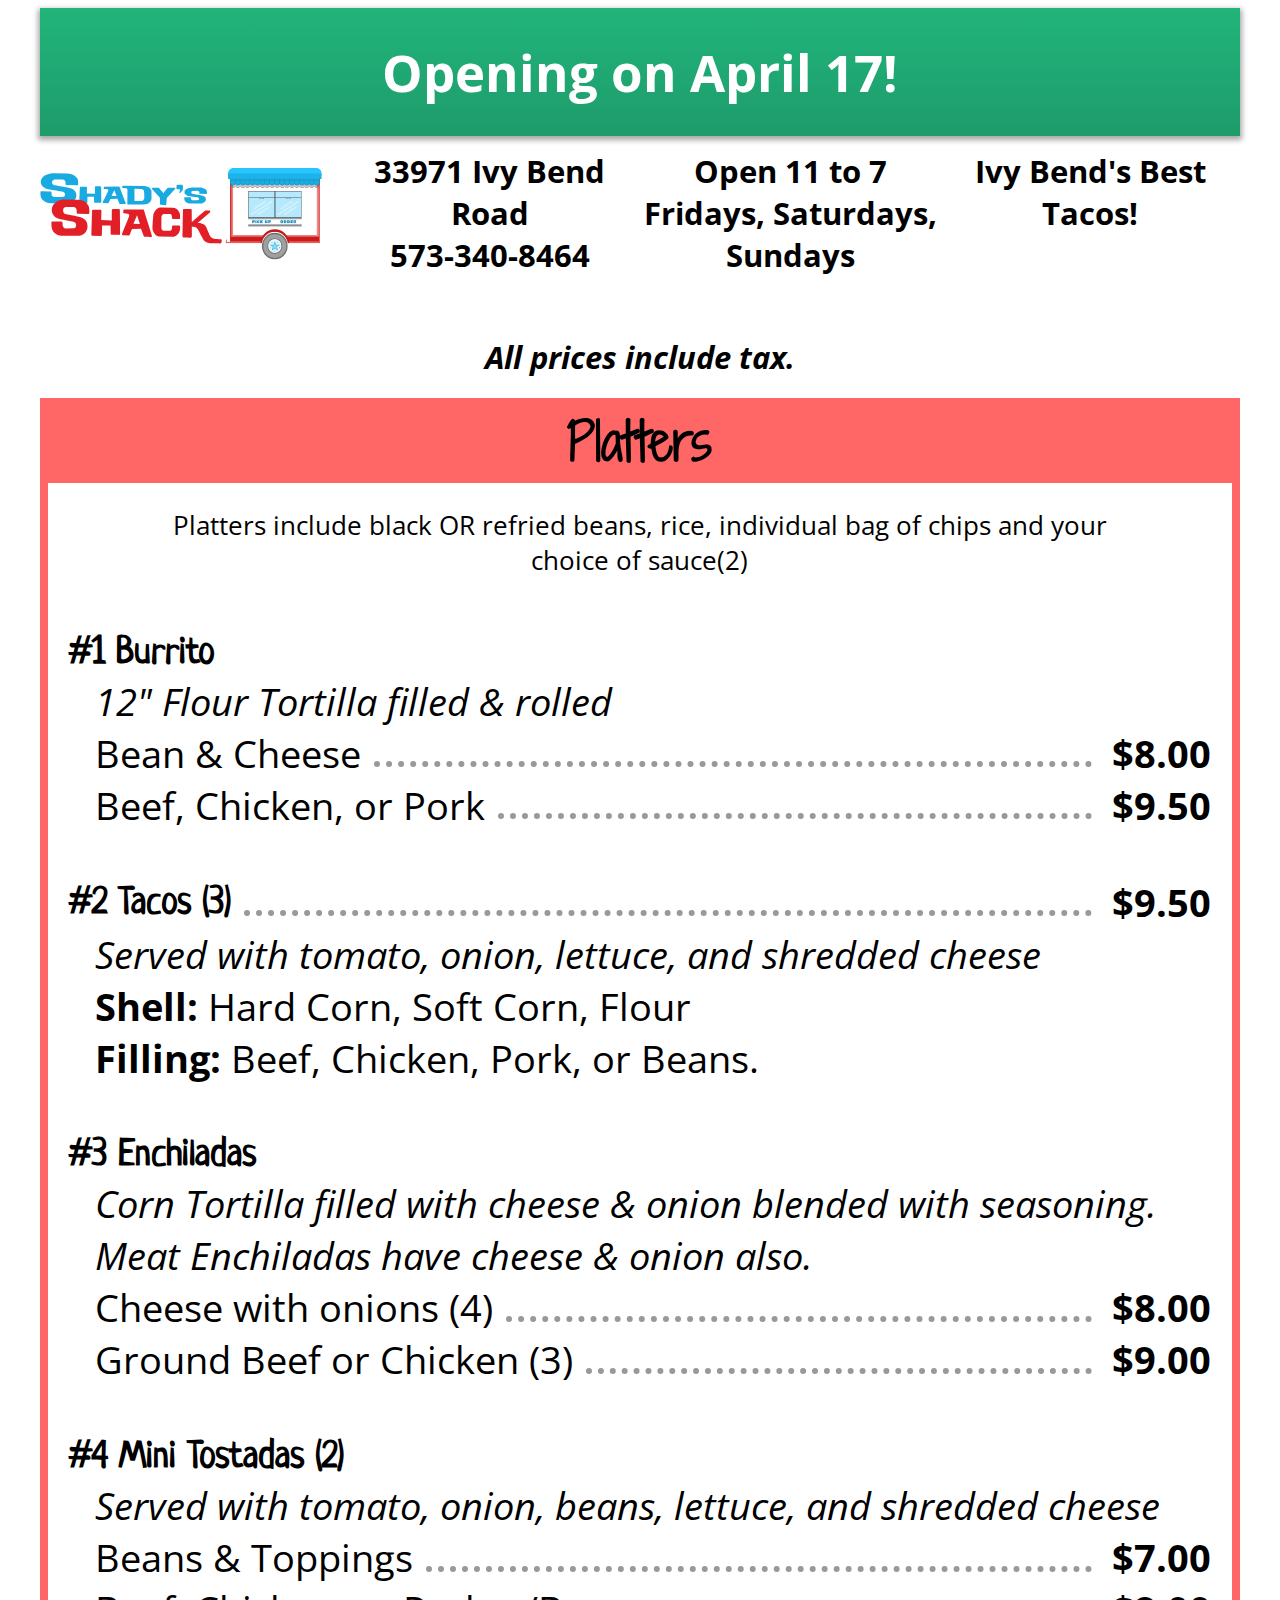
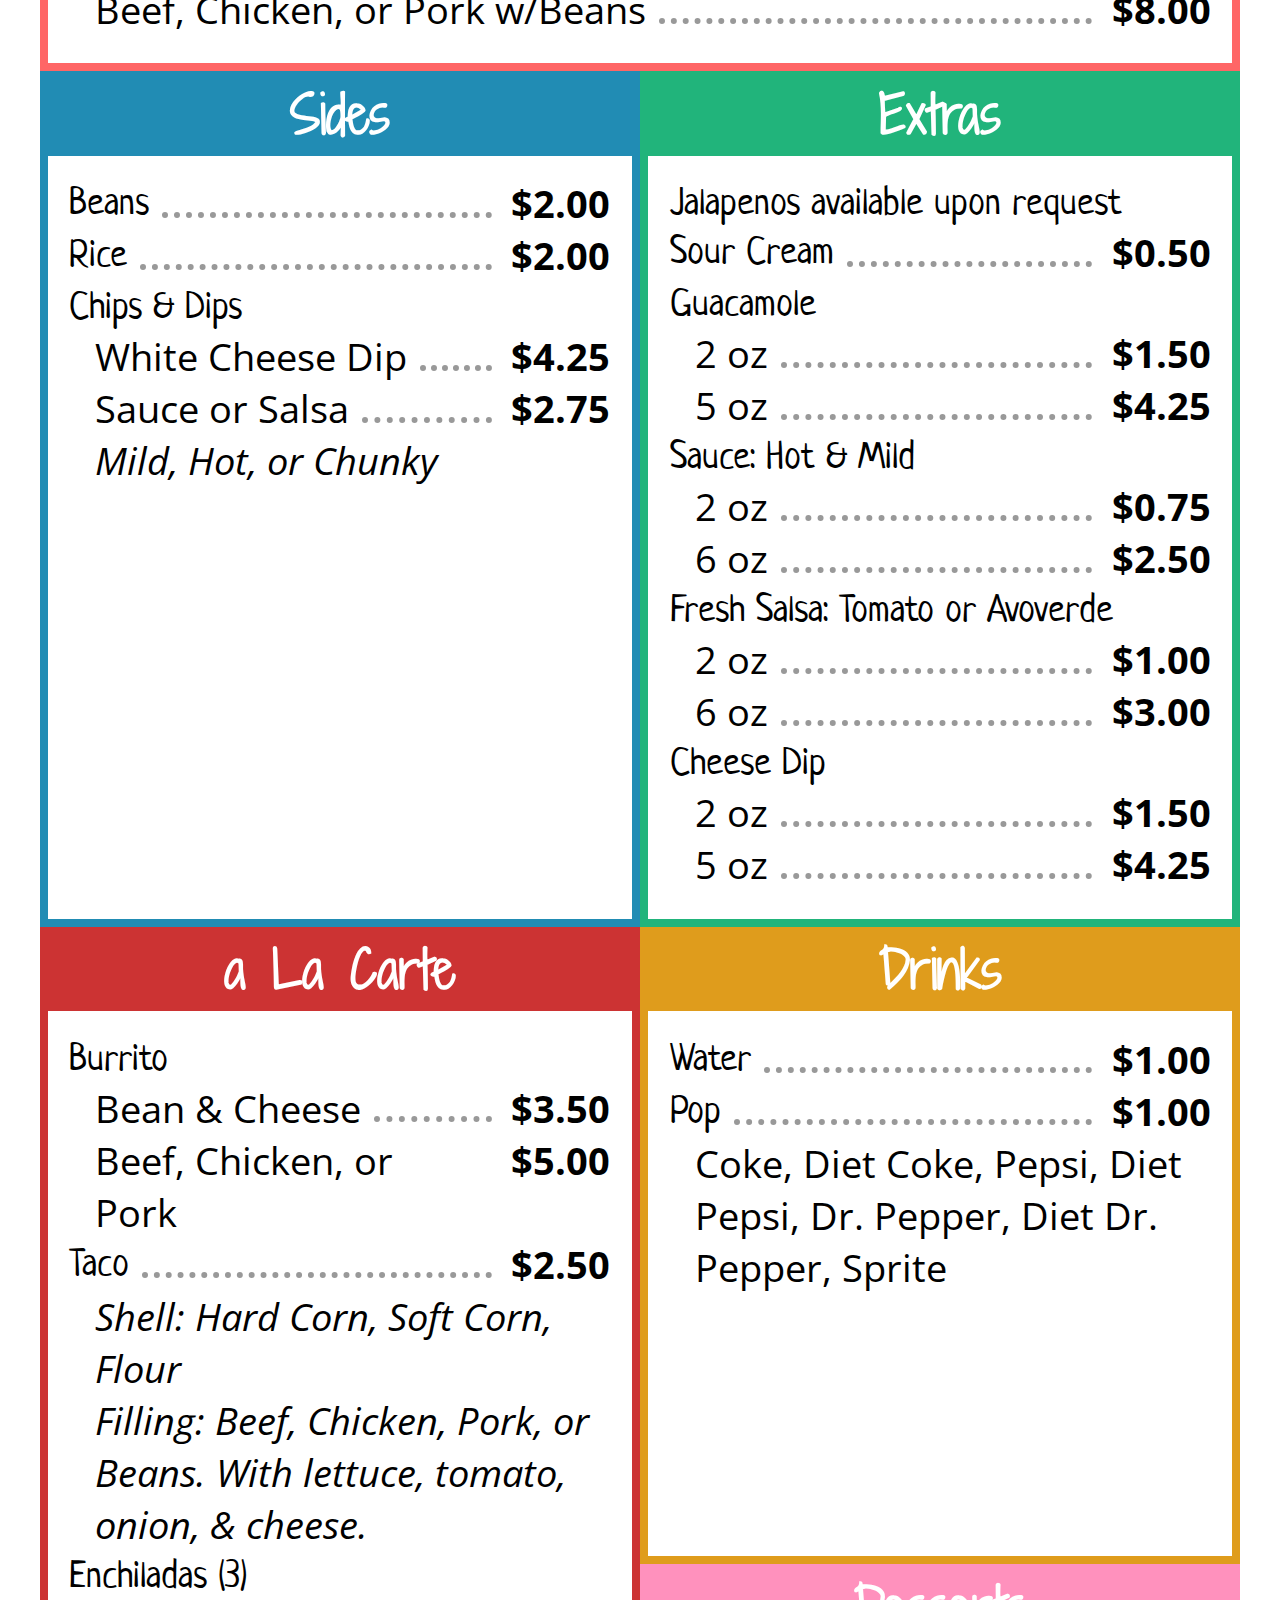
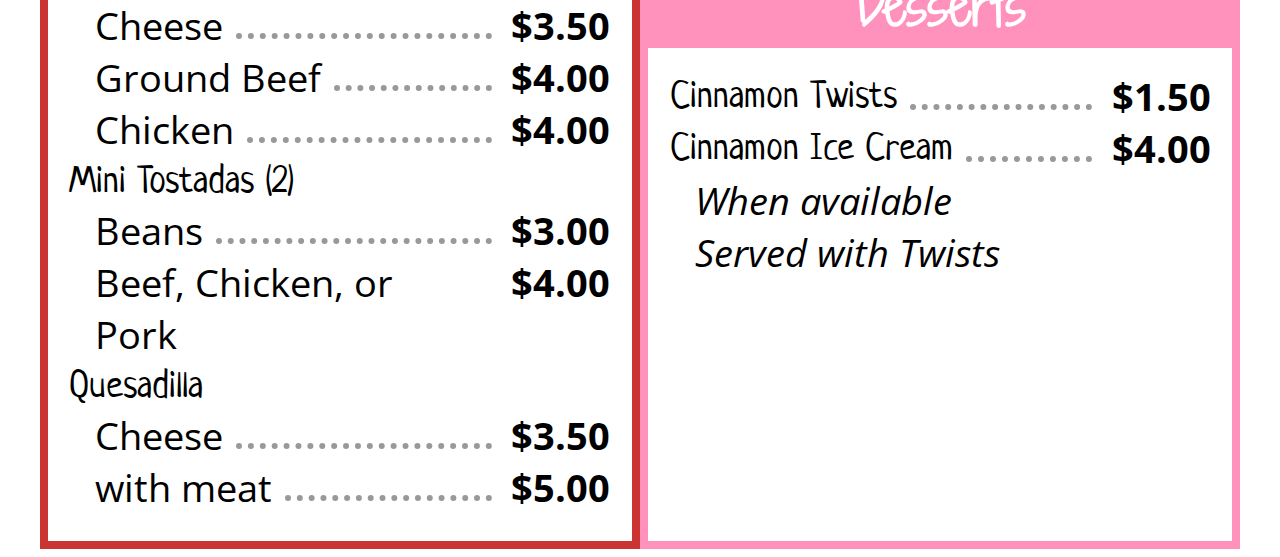
<file: index.html>
<HTML>
<HEAD>

		<meta name="viewport" content="width=device-width, initial-scale=1">
		<meta charset="utf-8">

		<title>Shady's Shack: Taco Truck Menu</title>

		<link rel="stylesheet" type="text/css" href="shadys-flex-col-font-increase-mobile.css"/>
		<link rel="preconnect" href="https://fonts.gstatic.com">
		<link href="https://fonts.googleapis.com/css2?family=Open+Sans+Condensed:wght@300&display=swap" rel="stylesheet"> 
		<link href="https://fonts.googleapis.com/css2?family=Shadows+Into+Light+Two&display=swap" rel="stylesheet"> 
		<link href="https://fonts.googleapis.com/css2?family=Neucha&display=swap" rel="stylesheet"> 
</HEAD>
<BODY onLoad="displayOpen()">
	
	
	<script>
		"use strict";
		
		function displayOpen() {
			let d = new Date();
			console.log("day = "+d.getDay()+" hour = "+d.getHours());
			if ( ((d.getDay() == 0)||(d.getDay() >4)) && ( (d.getHours()>9) && (d.getHours()<19) ) ) {
				// temporarily disable the "now open" until it's actually open
				//document.getElementById('nowopen').innerHTML = "Now Open!";
				
			}
			else {
				document.getElementById('nowopen').innerHTML = "&nbsp;";				
			}
		}
		
	</script>
	
	<div id="container">
		<div id="banner" class="greengradient bold">
			<h1 class="banner-text">Opening on April 17!</h1>
		</div>
		
		<div id="header" class="section">
			<div id="header-logo" alt="Shady's Shack Taco Truck">
				<!--<img id="logo-img" src="shadys-logo.svg">-->
			</div>
			<div class="header-text">
				<h1 class="description">33971 Ivy Bend Road</h1>
				<h1 class="description">573-340-8464</h1>
			</div>
			<div class="header-text">
				<h1 class="description">Open 11 to 7</h1>
				<h1 class="description">Fridays, Saturdays, Sundays</h1>				
			</div>
			<div class="header-text">
				<h1 class="description">Ivy Bend's Best Tacos!</h1>
				<h1 id="nowopen" class="description  greentext">&nbsp;</h1>
			</div>
		</div>


		<div id="menu-block" class="section">
			<div id="main-block">
				<div id="specials" class="sub-section">
					<!-- <div class="section-title bluebkg"> -->
					<div class="item-name description italic">
						<h1>All prices include tax.</h1>
					<!-- </div> -->
					<!-- <div class="section-items blueborder"> -->
						<!-- <dl> -->
							<!-- <dt class="dl-item"> -->
								<!-- <span class="item-name">Calamri Burrito</span> -->
								<!-- <span class="dots"></span> -->
								<!-- <span class="item-price">$14.00</span> -->
							<!-- </dt> -->
							<!-- <dd class="dl-description">Comes with salsa and anchovies</dd> -->
							<!-- <dt class="dl-item"> -->
								<!-- <span class="item-name">Apple Pie</span> -->
								<!-- <span class="dots"></span> -->
								<!-- <span class="item-price">$8.00</span> -->
							<!-- </dt> -->
							<!-- <dd class="dl-description">Homemade with fresh whipped cream!</dd> -->
							<!-- <dt class="dl-item"> -->
								<!-- <span class="item-name">Eighteen Tiny Tacos</span> -->
								<!-- <span class="dots"></span> -->
								<!-- <span class="item-price">$6.00</span> -->
							<!-- </dt> -->
							<!-- <dd class="dl-description"></dd> -->
						<!-- </dl> -->
					</div>
				</div>
				
				
				<div id="platters" class="sub-section">
					
					<div class="section-title redbkg">
						<h1>Platters</h1>
					</div>
					<div id="platters-description" class="section-description redborder nobottomborder notopborder">
						<p class="section-description-text">Platters include black OR refried beans, rice, individual bag of chips and your choice of sauce(2)</p>
					</div>
					
					<div id="platters-items" class="section-items redborder notopborder">
						<dl>
							<dt class="dl-item">
								<span class="item-name bold">#1 Burrito</span>
							</dt>
							<dt class="dl-item indent-item">
								<span class="item-name italic">12" Flour Tortilla filled & rolled</span>
							</dt>
							<dt class="dl-item indent-item">
								<span class="item-name">Bean & Cheese</span>
								<span class="dots"></span>
								<span class="item-price">$8.00</span>
							</dt>
							<dt class="dl-item indent-item">
								<span class="item-name">Beef, Chicken, or Pork</span>
								<span class="dots"></span>
								<span class="item-price">$9.50</span>
							</dt>
							<dd class="dl-description"></dd>
							
							<dt class="empty-item"><span>&nbsp;</span></dt>
							<dd class="dl-description"></dd>
							
							<dt class="dl-item">
								<span class="item-name bold">#2 Tacos (3)</span>
								<span class="dots"></span>
								<span class="item-price">$9.50</span>
							</dt>
							<dd class="dl-description italic">Served with tomato, onion, lettuce, and shredded cheese</dd>
							<dd class="dl-description"><span class="bold">Shell:</span> Hard Corn, Soft Corn, Flour</dd>
							<dd class="dl-description"><span class="bold">Filling:</span> Beef, Chicken, Pork, or Beans.</dd>

							<dt class="empty-item"><span>&nbsp;</span></dt>
							<dd class="dl-description"></dd>
							
							<dt class="dl-item">
								<span class="item-name bold">#3 Enchiladas</span>
							</dt>
							<dt class="dl-item indent-item italic">
								<span class="item-name italic">Corn Tortilla filled with cheese & onion blended with seasoning.</span>
							</dt>
							<dt class="dl-item indent-item italic">
								<span class="item-name">Meat Enchiladas have cheese & onion also.</span>
							</dt>
							<dt class="dl-item indent-item">
								<span class="item-name">Cheese with onions (4)</span>
								<span class="dots"></span>
								<span class="item-price">$8.00</span>
							</dt>
							<dt class="dl-item indent-item">
								<span class="item-name">Ground Beef or Chicken (3)</span>
								<span class="dots"></span>
								<span class="item-price">$9.00</span>
							</dt>
							<dd class="dl-description"></dd>
							
							<dt class="empty-item"><span>&nbsp;</span></dt>
							<dd class="dl-description"></dd>
							
							<dt class="dl-item">
								<span class="item-name bold">#4 Mini Tostadas (2)</span>
							</dt>
							<dd class="dl-description italic">Served with tomato, onion, beans, lettuce, and shredded cheese</dd>
							<dt class="dl-item indent-item">
								<span class="item-name">Beans & Toppings</span>
								<span class="dots"></span>
								<span class="item-price">$7.00</span>
							</dt>
							<dt class="dl-item indent-item">
								<span class="item-name">Beef, Chicken, or Pork w/Beans</span>
								<span class="dots"></span>
								<span class="item-price">$8.00</span>
							</dt>
							
							<!-- <dt class="empty-item"><span>&nbsp;</span></dt> -->
							<!-- <dd class="dl-description"></dd> -->
						</dl>
					
					</div>
				</div>
			</div>
			
			<div id="columns">
				<div id="sides" class="col">
					<div class="section-title darkbluebkg">
						<h1>Sides</h1>
					</div>
					<div class="section-items darkblueborder notopborder">
						<dl>
							<dt class="dl-item">
								<span class="item-name">Beans</span>
								<span class="dots"></span>
								<span class="item-price">$2.00</span>
							</dt>
							<dd class="dl-description"></dd>						
							<dt class="dl-item">
								<span class="item-name">Rice</span>
								<span class="dots"></span>
								<span class="item-price">$2.00</span>
							</dt>
							<dd class="dl-description"></dd>						
							<dt class="dl-item">
								<span class="item-name">Chips & Dips</span>
							</dt>
							<dt class="dl-item indent-item">
								<span class="item-name">White Cheese Dip</span>
								<span class="dots"></span>
								<span class="item-price">$4.25</span>							
							</dt>
							<dt class="dl-item indent-item">
								<span class="item-name">Sauce or Salsa</span>
								<span class="dots"></span>
								<span class="item-price">$2.75</span>							
							</dt>
							<dd class="dl-description italic">Mild, Hot, or Chunky</dd>						
						</dl>
					</div>
				</div>
				
				<div id="extras" class="col">
					<div class="section-title greenbkg">
						<h1>Extras</h1>
					</div>				
					<div class="section-items greenborder notopborder">
						<dl>
							<dt class="dl-item">
								<span class="item-name">Jalapenos available upon request</span>
							</dt>
							<dt class="dl-item">
								<span class="item-name">Sour Cream</span>
								<span class="dots"></span>
								<span class="item-price">$0.50</span>
							</dt>
							<dd class="dl-description"></dd>
							<dt class="dl-item">
								<span class="item-name">Guacamole</span>
							</dt>
							<dt class="dl-item indent-item">
								<span class="item-name">2 oz</span>
								<span class="dots"></span>
								<span class="item-price">$1.50</span>							
							</dt>
							<dt class="dl-item indent-item">
								<span class="item-name">5 oz</span>
								<span class="dots"></span>
								<span class="item-price">$4.25</span>							
							</dt>
							<dd class="dl-description"></dd>
							<dt class="dl-item">
								<span class="item-name">Sauce: Hot & Mild</span>
							</dt>
							<dt class="dl-item indent-item">
								<span class="item-name">2 oz</span>
								<span class="dots"></span>
								<span class="item-price">$0.75</span>							
							</dt>
							<dt class="dl-item indent-item">
								<span class="item-name">6 oz</span>
								<span class="dots"></span>
								<span class="item-price">$2.50</span>							
							</dt>
							<dd class="dl-description"></dd>	
							
							<dt class="dl-item">
								<span class="item-name">Fresh Salsa: Tomato or Avoverde</span>
							</dt>
							<dt class="dl-item indent-item">
								<span class="item-name">2 oz</span>
								<span class="dots"></span>
								<span class="item-price">$1.00</span>							
							</dt>
							<dt class="dl-item indent-item">
								<span class="item-name">6 oz</span>
								<span class="dots"></span>
								<span class="item-price">$3.00</span>							
							</dt>
							<dd class="dl-description"></dd>	

							<dt class="dl-item">
								<span class="item-name">Cheese Dip</span>
							</dt>
							<dt class="dl-item indent-item">
								<span class="item-name">2 oz</span>
								<span class="dots"></span>
								<span class="item-price">$1.50</span>							
							</dt>
							<dt class="dl-item indent-item">
								<span class="item-name">5 oz</span>
								<span class="dots"></span>
								<span class="item-price">$4.25</span>							
							</dt>
							<dd class="dl-description"></dd>	

						</dl>
					</div>
				</div>
					
				
				<div id="aLaCarte" class="col">
					<div class="section-title darkredbkg">
						<h1>a La Carte</h1>
					</div>
					<div class="section-items darkredborder notopborder">
						<dl>
							<dt class="dl-item">
								<span class="item-name">Burrito</span>
							</dt>
							<dt class="dl-item indent-item">
								<span class="item-name">Bean & Cheese</span>
								<span class="dots"></span>
								<span class="item-price">$3.50</span>
							</dt>
							<dt class="dl-item indent-item">
								<span class="item-name">Beef, Chicken, or Pork</span>
								<span class="dots"></span>
								<span class="item-price">$5.00</span>
							</dt>
							<dd class="dl-description"></dd>

							<dt class="dl-item">
								<span class="item-name">Taco</span>
								<span class="dots"></span>
								<span class="item-price">$2.50</span>
							</dt>
							<dd class="dl-description italic">Shell: Hard Corn, Soft Corn, Flour</dd>
							<dd class="dl-description italic">Filling: Beef, Chicken, Pork, or Beans. With lettuce, tomato, onion, & cheese.</dd>

							<dt class="dl-item">
								<span class="item-name">Enchiladas (3)</span>
							</dt>
							<dt class="dl-item indent-item">
								<span class="item-name">Cheese</span>
								<span class="dots"></span>
								<span class="item-price">$3.50</span>
							</dt>
							<dt class="dl-item indent-item">
								<span class="item-name">Ground Beef</span>
								<span class="dots"></span>
								<span class="item-price">$4.00</span>
							</dt>
							<dt class="dl-item indent-item">
								<span class="item-name">Chicken</span>
								<span class="dots"></span>
								<span class="item-price">$4.00</span>
							</dt>
							<dd class="dl-description"></dd>

							<dt class="dl-item">
								<span class="item-name">Mini Tostadas (2)</span>
							</dt>
							<dt class="dl-item indent-item">
								<span class="item-name">Beans</span>
								<span class="dots"></span>
								<span class="item-price">$3.00</span>
							</dt>
							<dt class="dl-item indent-item">
								<span class="item-name">Beef, Chicken, or Pork</span>
								<span class="dots"></span>
								<span class="item-price">$4.00</span>
							</dt>
							<dd class="dl-description"></dd>
							<dt class="dl-item">
								<span class="item-name">Quesadilla</span>
							</dt>
							<dt class="dl-item indent-item">
								<span class="item-name">Cheese</span>
								<span class="dots"></span>
								<span class="item-price">$3.50</span>
							</dt>
							<dt class="dl-item indent-item">
								<span class="item-name">with meat</span>
								<span class="dots"></span>
								<span class="item-price">$5.00</span>
							</dt>
							<dd class="dl-description"></dd>


						</dl>
					</div>
				</div>
				
				<div id="drinks" class="col">
					<div class="section-title orangebkg">
						<h1>Drinks</h1>
					</div>
					<div class="section-items orangeborder notopborder">
						<dl>
							<dt class="dl-item">
								<span class="item-name">Water</span>
								<span class="dots"></span>
								<span class="item-price">$1.00</span>
							</dt>
							<dd class="dl-description"></dd>
							<dt class="dl-item">
								<span class="item-name">Pop</span>
								<span class="dots"></span>
								<span class="item-price">$1.00</span>
							</dt>
							<dd class="dl-description">Coke, Diet Coke, Pepsi, Diet Pepsi, Dr. Pepper, Diet Dr. Pepper, Sprite</dd>
						
						</dl>
					</div>
					<div class="section-title pinkbkg">
						<h1>Desserts</h1>
					</div>
					<div class="section-items pinkborder notopborder">
						<dl>
							<dt class="dl-item">
								<span class="item-name">Cinnamon Twists</span>
								<span class="dots"></span>
								<span class="item-price">$1.50</span>
							</dt>
							<dt class="dl-item">
								<span class="item-name">Cinnamon Ice Cream</span>
								<span class="dots"></span>
								<span class="item-price">$4.00</span>
							</dt>
							<dd class="dl-description italic">When available</dd>
							<dd class="dl-description italic">Served with Twists</dd>
							
						</dl>
					</div>
				
				</div>
			</div>
		</div>
	
	</div>
</BODY>
</HTML>
</file>
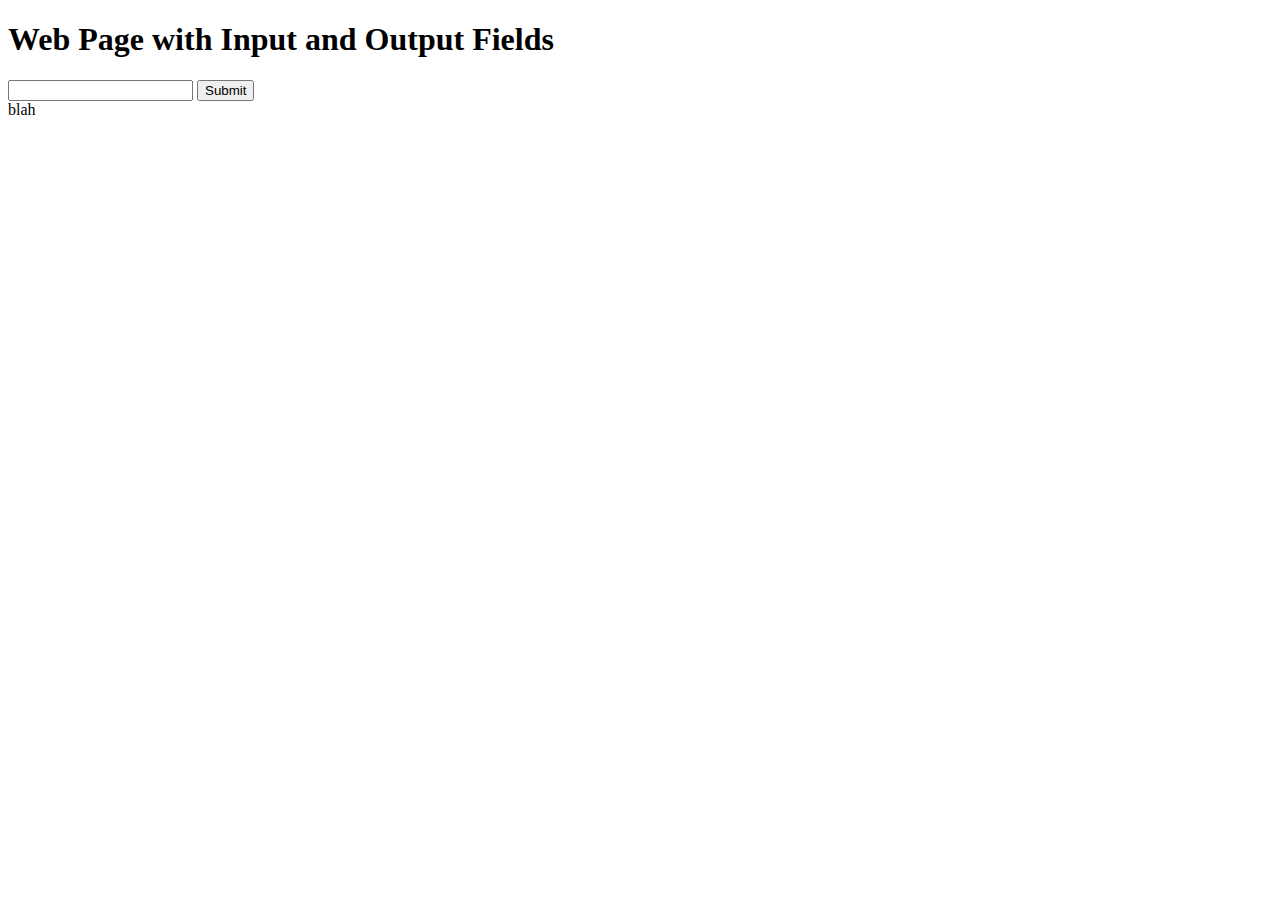
<file: input-output.html>
<!DOCTYPE html>
<html>
<head>
<title>Web Page with Input and Output Fields</title>
</head>
<body>
<h1>Web Page with Input and Output Fields</h1>

<input type="text" id="input">
<input type="submit" id="submit" value="Submit">
<br>
<output id="output">blah</output>

<script>
function changeCase(str) {
  const newStr = str.split("").map((char, index) => {
    if (index % 2 === 0) {
      return char.toLowerCase();
    } else {
      return char.toUpperCase();
    }
  });
  return newStr.join("");
}

function substitute(str) {
  const substitutions = {
    "w": "\/\/",
    "a": "4",
    "ou": "00",
    "o": "0",
    "i": "1",
    "x": "><",
    "s": "$",
    "t": "7",
    "e": "3",
  };

  var s = str;
  s = s.replaceAll('w',"\\/\\/");
  s = s.replaceAll('a','4');
  s = s.replaceAll('ou','00');
  s = s.replaceAll('o','0');
  s = s.replaceAll('i','1');
  s = s.replaceAll('x','><');
  s = s.replaceAll('s','$');
  s = s.replaceAll('t','7');
  s = s.replaceAll('e','3');
  return s

  /* return str.replaceAll(/[a-z]/gi, (char) => {
    return substitutions[char];
  });*/
}

function main() {
  var input = document.getElementById("input").value;
  var output = document.getElementById("output");

  // Make the entire input string lowercase.
  input = input.toLowerCase();
  console.log("Step 1: "+input)
  // Perform the substitutions listed above.
  input = substitute(input);
  console.log("Step 2: "+input)
  // Turn every odd numbered letter lowercase and every even numbered letter uppercase.
  input = changeCase(input);

  // Display the new string in the output field.
  output.textContent = input;
  console.log(input)
}

document.getElementById("submit").addEventListener("click", main);
</script>
</body>
</html>
</file>
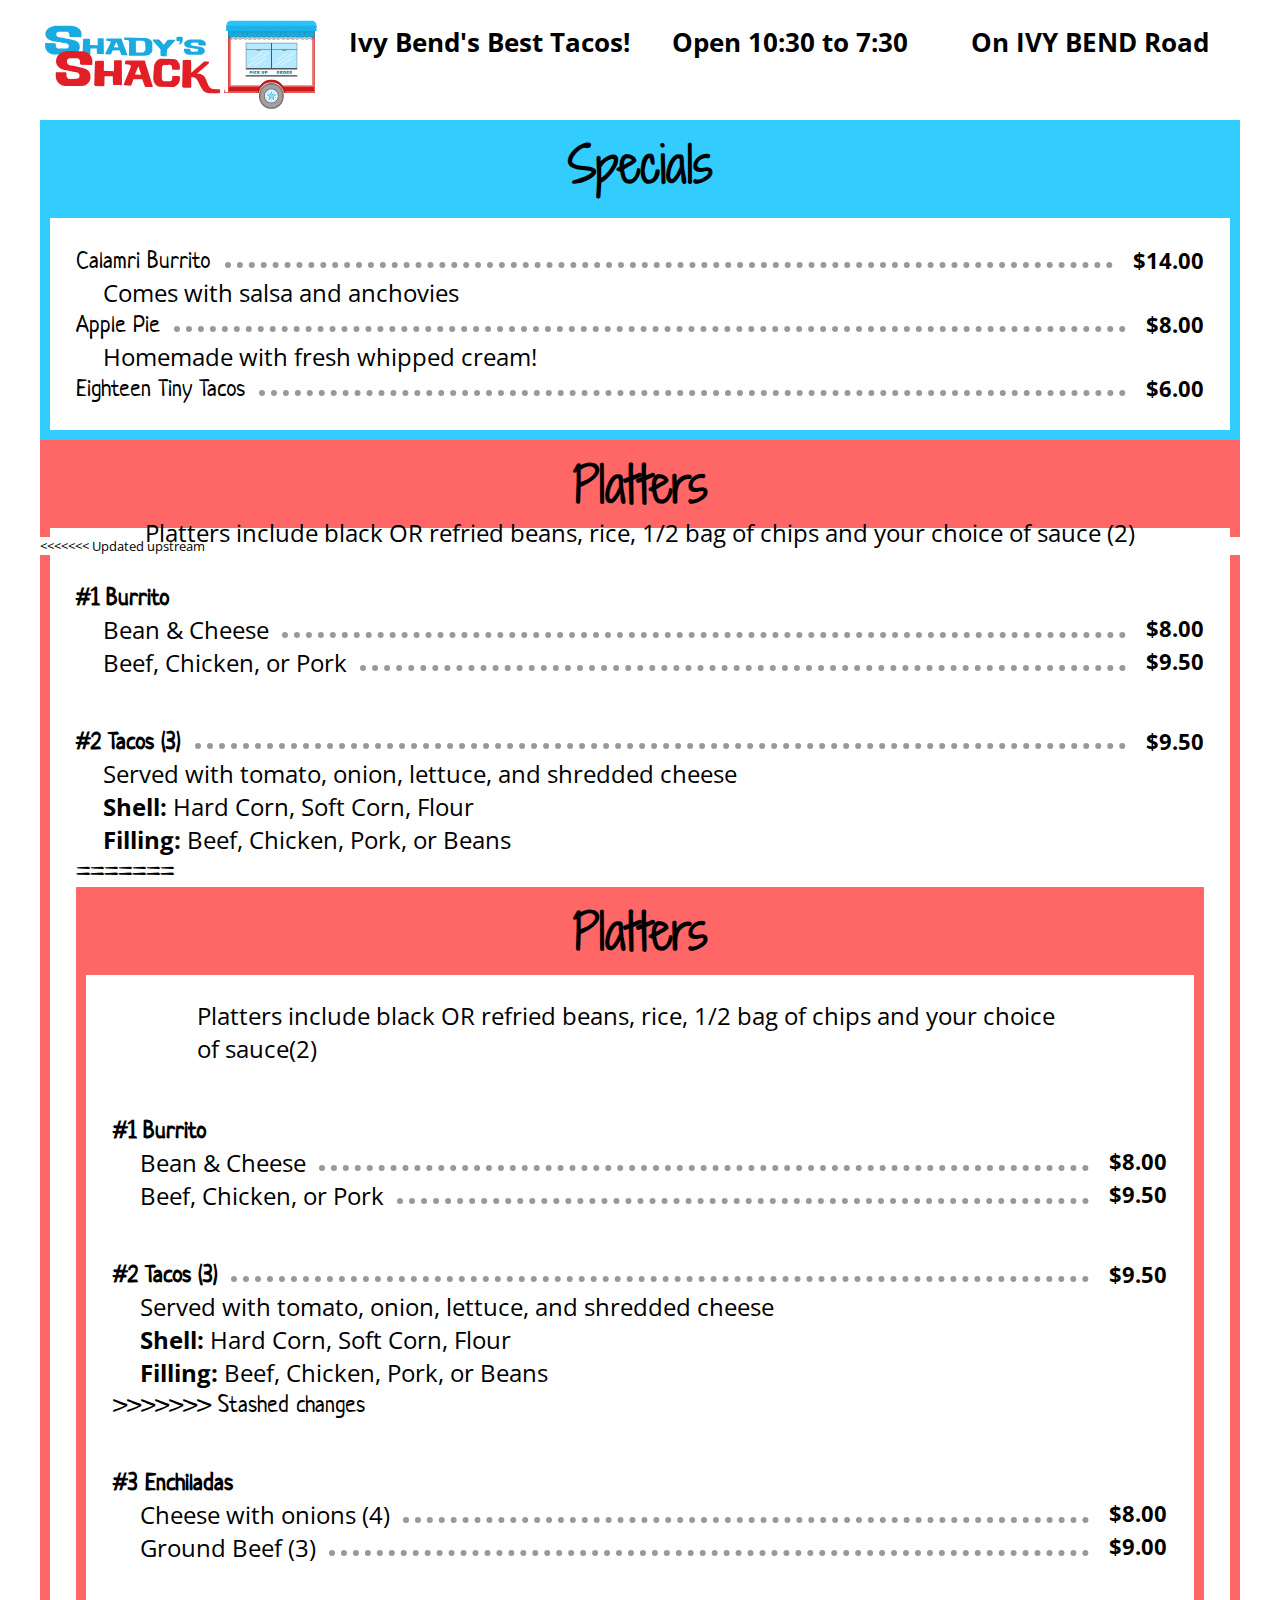
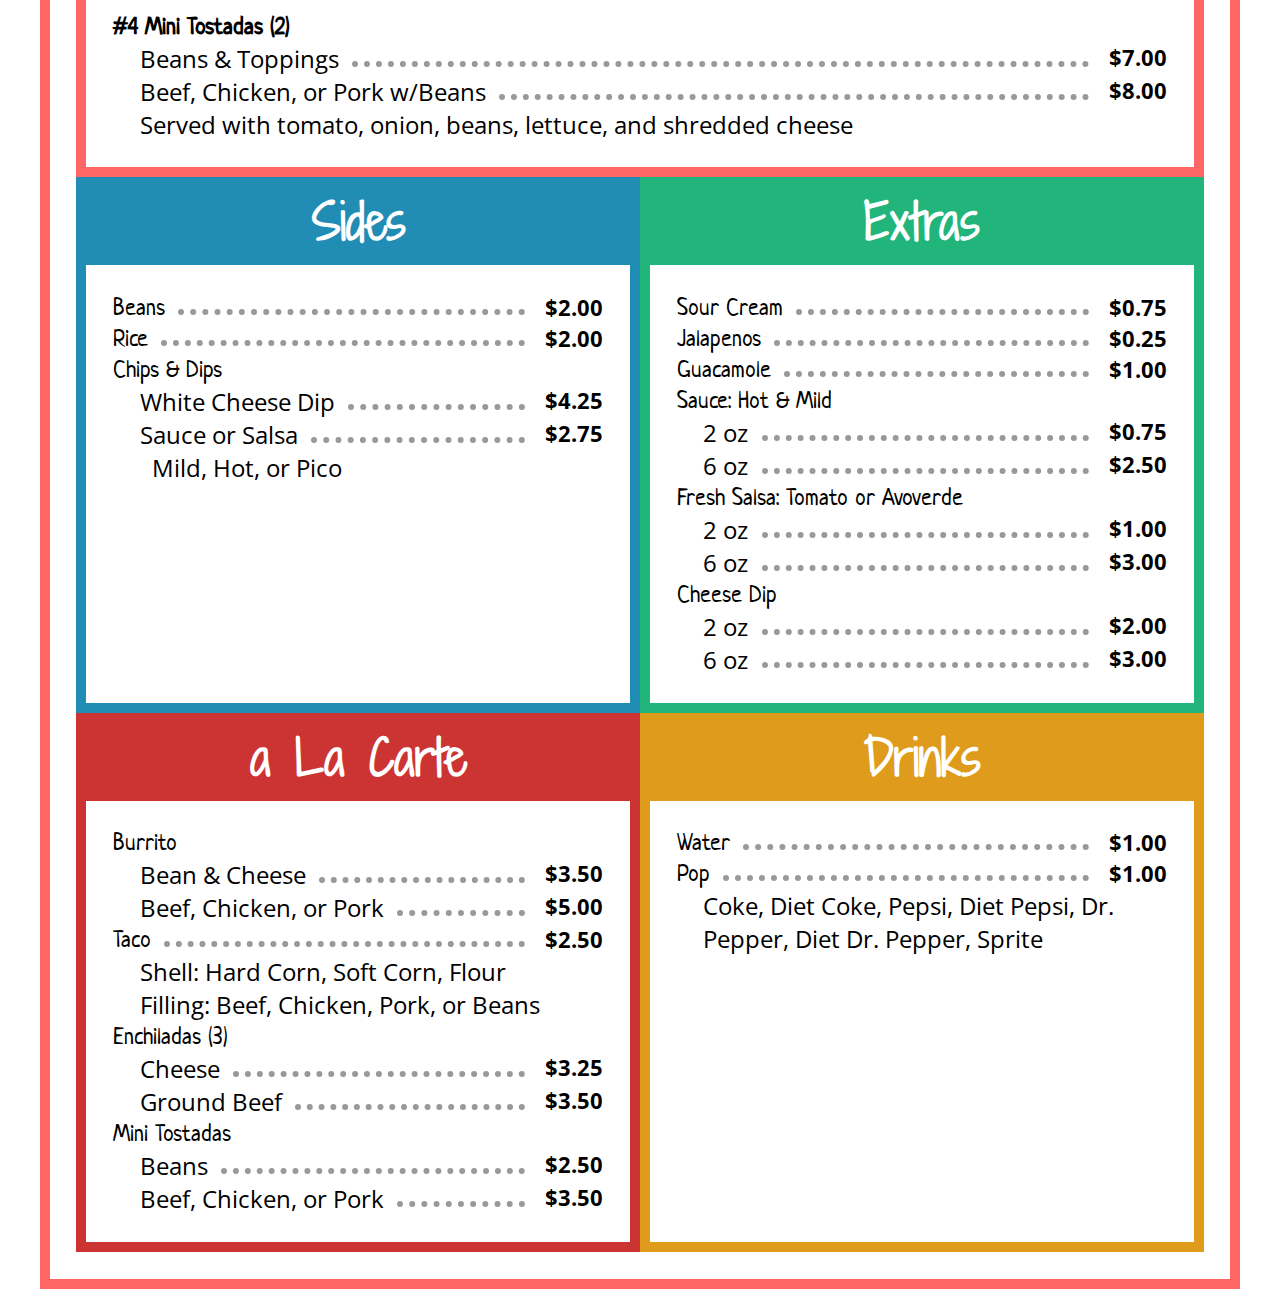
<file: website-menu-col-revision.html>
<HTML>
<HEAD>

		<meta name="viewport" content="width=device-width, initial-scale=1">
		<meta charset="utf-8">
		<title>Shady's Shack: Taco Truck Menu</title>

		<link rel="stylesheet" type="text/css" href="shadys-flex-col-font-revision.css"/>
		<link rel="preconnect" href="https://fonts.gstatic.com">
		<link href="https://fonts.googleapis.com/css2?family=Open+Sans+Condensed:wght@300&display=swap" rel="stylesheet"> 
		<link href="https://fonts.googleapis.com/css2?family=Shadows+Into+Light+Two&display=swap" rel="stylesheet"> 
		<link href="https://fonts.googleapis.com/css2?family=Neucha&display=swap" rel="stylesheet"> 
</HEAD>
<BODY>
	
	<div id="container">
	
		<div id="header" class="section">
			<div id="header-logo" alt="Shady's Shack Taco Truck">
				<!--<img id="logo-img" src="shadys-logo.svg">-->
			</div>
			
			<div class="header-text">
				<h1 class="description">Ivy Bend's Best Tacos!</h1>				
			</div>
			<div class="header-text">
				<h1 class="description">Open 10:30 to 7:30</h1>				
			</div>
			<div class="header-text">
				<h1 class="description">On IVY BEND Road</h1>
			</div>
		</div>


		<div id="menu-block" class="section">
			<div id="specials">
				<div class="section-title bluebkg">
					<h1>Specials</h1>
				</div>
				<div class="section-items blueborder">
					<dl>
						<dt class="dl-item">
							<span class="item-name">Calamri Burrito</span>
							<span class="dots"></span>
							<span class="item-price">$14.00</span>
						</dt>
						<dd class="dl-description">Comes with salsa and anchovies</dd>
						<dt class="dl-item">
							<span class="item-name">Apple Pie</span>
							<span class="dots"></span>
							<span class="item-price">$8.00</span>
						</dt>
						<dd class="dl-description">Homemade with fresh whipped cream!</dd>
						<dt class="dl-item">
							<span class="item-name">Eighteen Tiny Tacos</span>
							<span class="dots"></span>
							<span class="item-price">$6.00</span>
						</dt>
						<dd class="dl-description"></dd>
					</dl>
				</div>
			</div>
			
			
			<div id="platters" class="sub-section">
				
				<div class="section-title redbkg">
					<h1>Platters</h1>
				</div>
				<div id="platters-description" class="section-description redborder nobottomborder notopborder">
					<p>Platters include black OR refried beans, rice, 1/2 bag of chips and your choice of sauce (2)</p>
				</div>
				
<<<<<<< Updated upstream
				<div id="platters-items" class="section-items redborder notopborder">
					<dl>
						<dt class="dl-item">
							<span class="item-name bold">#1 Burrito</span>
						</dt>
						<dt class="dl-item indent-item">
							<span class="item-name">Bean & Cheese</span>
							<span class="dots"></span>
							<span class="item-price">$8.00</span>
						</dt>
						<dt class="dl-item indent-item">
							<span class="item-name">Beef, Chicken, or Pork</span>
							<span class="dots"></span>
							<span class="item-price">$9.50</span>
						</dt>
						<dd class="dl-description"></dd>
						
						<dt class="empty-item"><span>&nbsp;</span></dt>
						<dd class="dl-description"></dd>
						
						<dt class="dl-item">
							<span class="item-name bold">#2 Tacos (3)</span>
							<span class="dots"></span>
							<span class="item-price">$9.50</span>
						</dt>
						<dd class="dl-description">Served with tomato, onion, lettuce, and shredded cheese</dd>
						<dd class="dl-description"><span class="bold">Shell:</span> Hard Corn, Soft Corn, Flour</dd>
						<dd class="dl-description"><span class="bold">Filling:</span> Beef, Chicken, Pork, or Beans</dd>
=======
				<div id="platters" class="sub-section">
					
					<div class="section-title redbkg">
						<h1>Platters</h1>
					</div>
					<div id="platters-description" class="section-description redborder nobottomborder notopborder">
						<p class="section-description-text">Platters include black OR refried beans, rice, 1/2 bag of chips and your choice of sauce(2)</p>
					</div>
					
					<div id="platters-items" class="section-items redborder notopborder">
						<dl>
							<dt class="dl-item">
								<span class="item-name bold">#1 Burrito</span>
							</dt>
							<dt class="dl-item indent-item">
								<span class="item-name">Bean & Cheese</span>
								<span class="dots"></span>
								<span class="item-price">$8.00</span>
							</dt>
							<dt class="dl-item indent-item">
								<span class="item-name">Beef, Chicken, or Pork</span>
								<span class="dots"></span>
								<span class="item-price">$9.50</span>
							</dt>
							<dd class="dl-description"></dd>
							
							<dt class="empty-item"><span>&nbsp;</span></dt>
							<dd class="dl-description"></dd>
							
							<dt class="dl-item">
								<span class="item-name bold">#2 Tacos (3)</span>
								<span class="dots"></span>
								<span class="item-price">$9.50</span>
							</dt>
							<dd class="dl-description">Served with tomato, onion, lettuce, and shredded cheese</dd>
							<dd class="dl-description"><span class="bold">Shell:</span> Hard Corn, Soft Corn, Flour</dd>
							<dd class="dl-description"><span class="bold">Filling:</span> Beef, Chicken, Pork, or Beans</dd>
>>>>>>> Stashed changes

						<dt class="empty-item"><span>&nbsp;</span></dt>
						<dd class="dl-description"></dd>
						
						<dt class="dl-item">
							<span class="item-name bold">#3 Enchiladas</span>
						</dt>
						<dt class="dl-item indent-item">
							<span class="item-name">Cheese with onions (4)</span>
							<span class="dots"></span>
							<span class="item-price">$8.00</span>
						</dt>
						<dt class="dl-item indent-item">
							<span class="item-name">Ground Beef (3)</span>
							<span class="dots"></span>
							<span class="item-price">$9.00</span>
						</dt>
						<dd class="dl-description"></dd>
						
						<dt class="empty-item"><span>&nbsp;</span></dt>
						<dd class="dl-description"></dd>
						
						<dt class="dl-item">
							<span class="item-name bold">#4 Mini Tostadas (2)</span>
						</dt>
						<dt class="dl-item indent-item">
							<span class="item-name">Beans & Toppings</span>
							<span class="dots"></span>
							<span class="item-price">$7.00</span>
						</dt>
						<dt class="dl-item indent-item">
							<span class="item-name">Beef, Chicken, or Pork w/Beans</span>
							<span class="dots"></span>
							<span class="item-price">$8.00</span>
						</dt>
						<dd class="dl-description">Served with tomato, onion, beans, lettuce, and shredded cheese</dd>
						
						<!-- <dt class="empty-item"><span>&nbsp;</span></dt> -->
						<!-- <dd class="dl-description"></dd> -->
					</dl>
				
				</div>
			</div>
			
			<div id="columns">
				<div id="sides" class="col ">
					<div class="section-title darkbluebkg">
						<h1>Sides</h1>
					</div>
					<div class="section-items darkblueborder notopborder">
						<dl>
							<dt class="dl-item">
								<span class="item-name">Beans</span>
								<span class="dots"></span>
								<span class="item-price">$2.00</span>
							</dt>
							<dd class="dl-description"></dd>						
							<dt class="dl-item">
								<span class="item-name">Rice</span>
								<span class="dots"></span>
								<span class="item-price">$2.00</span>
							</dt>
							<dd class="dl-description"></dd>						
							<dt class="dl-item">
								<span class="item-name">Chips & Dips</span>
							</dt>
							<dt class="dl-item indent-item">
								<span class="item-name">White Cheese Dip</span>
								<span class="dots"></span>
								<span class="item-price">$4.25</span>							
							</dt>
							<dt class="dl-item indent-item">
								<span class="item-name">Sauce or Salsa</span>
								<span class="dots"></span>
								<span class="item-price">$2.75</span>							
							</dt>
							<dd class="dl-description">&nbsp;&nbsp;Mild, Hot, or Pico</dd>						
						</dl>
					</div>
				</div>
				
				<div id="extras" class="col">
					<div class="section-title greenbkg">
						<h1>Extras</h1>
					</div>				
					<div class="section-items greenborder notopborder">
						<dl>
							<dt class="dl-item">
								<span class="item-name">Sour Cream</span>
								<span class="dots"></span>
								<span class="item-price">$0.75</span>
							</dt>
							<dd class="dl-description"></dd>
							<dt class="dl-item">
								<span class="item-name">Jalapenos</span>
								<span class="dots"></span>
								<span class="item-price">$0.25</span>
							</dt>
							<dt class="dl-item">
								<span class="item-name">Guacamole</span>
								<span class="dots"></span>
								<span class="item-price">$1.00</span>
							</dt>
							<dd class="dl-description"></dd>
							<dt class="dl-item">
								<span class="item-name">Sauce: Hot & Mild</span>
							</dt>
							<dt class="dl-item indent-item">
								<span class="item-name">2 oz</span>
								<span class="dots"></span>
								<span class="item-price">$0.75</span>							
							</dt>
							<dt class="dl-item indent-item">
								<span class="item-name">6 oz</span>
								<span class="dots"></span>
								<span class="item-price">$2.50</span>							
							</dt>
							<dd class="dl-description"></dd>	
							
							<dt class="dl-item">
								<span class="item-name">Fresh Salsa: Tomato or Avoverde</span>
							</dt>
							<dt class="dl-item indent-item">
								<span class="item-name">2 oz</span>
								<span class="dots"></span>
								<span class="item-price">$1.00</span>							
							</dt>
							<dt class="dl-item indent-item">
								<span class="item-name">6 oz</span>
								<span class="dots"></span>
								<span class="item-price">$3.00</span>							
							</dt>
							<dd class="dl-description"></dd>	

							<dt class="dl-item">
								<span class="item-name">Cheese Dip</span>
							</dt>
							<dt class="dl-item indent-item">
								<span class="item-name">2 oz</span>
								<span class="dots"></span>
								<span class="item-price">$2.00</span>							
							</dt>
							<dt class="dl-item indent-item">
								<span class="item-name">6 oz</span>
								<span class="dots"></span>
								<span class="item-price">$3.00</span>							
							</dt>
							<dd class="dl-description"></dd>	

						</dl>
					</div>
				</div>
					
				
				<div id="aLaCarte" class="col">
					<div class="section-title darkredbkg">
						<h1>a La Carte</h1>
					</div>
					<div class="section-items darkredborder notopborder ">
						<dl>
							<dt class="dl-item">
								<span class="item-name">Burrito</span>
							</dt>
							<dt class="dl-item indent-item">
								<span class="item-name">Bean & Cheese</span>
								<span class="dots"></span>
								<span class="item-price">$3.50</span>
							</dt>
							<dt class="dl-item indent-item">
								<span class="item-name">Beef, Chicken, or Pork</span>
								<span class="dots"></span>
								<span class="item-price">$5.00</span>
							</dt>
							<dd class="dl-description"></dd>

							<dt class="dl-item">
								<span class="item-name">Taco</span>
								<span class="dots"></span>
								<span class="item-price">$2.50</span>
							</dt>
							<dd class="dl-description">Shell: Hard Corn, Soft Corn, Flour</dd>
							<dd class="dl-description">Filling: Beef, Chicken, Pork, or Beans</dd>

							<dt class="dl-item">
								<span class="item-name">Enchiladas (3)</span>
							</dt>
							<dt class="dl-item indent-item">
								<span class="item-name">Cheese</span>
								<span class="dots"></span>
								<span class="item-price">$3.25</span>
							</dt>
							<dt class="dl-item indent-item">
								<span class="item-name">Ground Beef</span>
								<span class="dots"></span>
								<span class="item-price">$3.50</span>
							</dt>
							<dd class="dl-description"></dd>

							<dt class="dl-item">
								<span class="item-name">Mini Tostadas</span>
							</dt>
							<dt class="dl-item indent-item">
								<span class="item-name">Beans</span>
								<span class="dots"></span>
								<span class="item-price">$2.50</span>
							</dt>
							<dt class="dl-item indent-item">
								<span class="item-name">Beef, Chicken, or Pork</span>
								<span class="dots"></span>
								<span class="item-price">$3.50</span>
							</dt>
							<dd class="dl-description"></dd>


						</dl>
					</div>
				</div>
				
				<div id="drinks" class="col">
					<div class="section-title orangebkg">
						<h1>Drinks</h1>
					</div>
					<div class="section-items orangeborder notopborder">
						<dl>
							<dt class="dl-item">
								<span class="item-name">Water</span>
								<span class="dots"></span>
								<span class="item-price">$1.00</span>
							</dt>
							<dd class="dl-description"></dd>
							<dt class="dl-item">
								<span class="item-name">Pop</span>
								<span class="dots"></span>
								<span class="item-price">$1.00</span>
							</dt>
							<dd class="dl-description">Coke, Diet Coke, Pepsi, Diet Pepsi, Dr. Pepper, Diet Dr. Pepper, Sprite</dd>
						
						</dl>
					</div>
				
				</div>
			
		</div>
	
	</div>
</BODY>
</HTML>
</file>
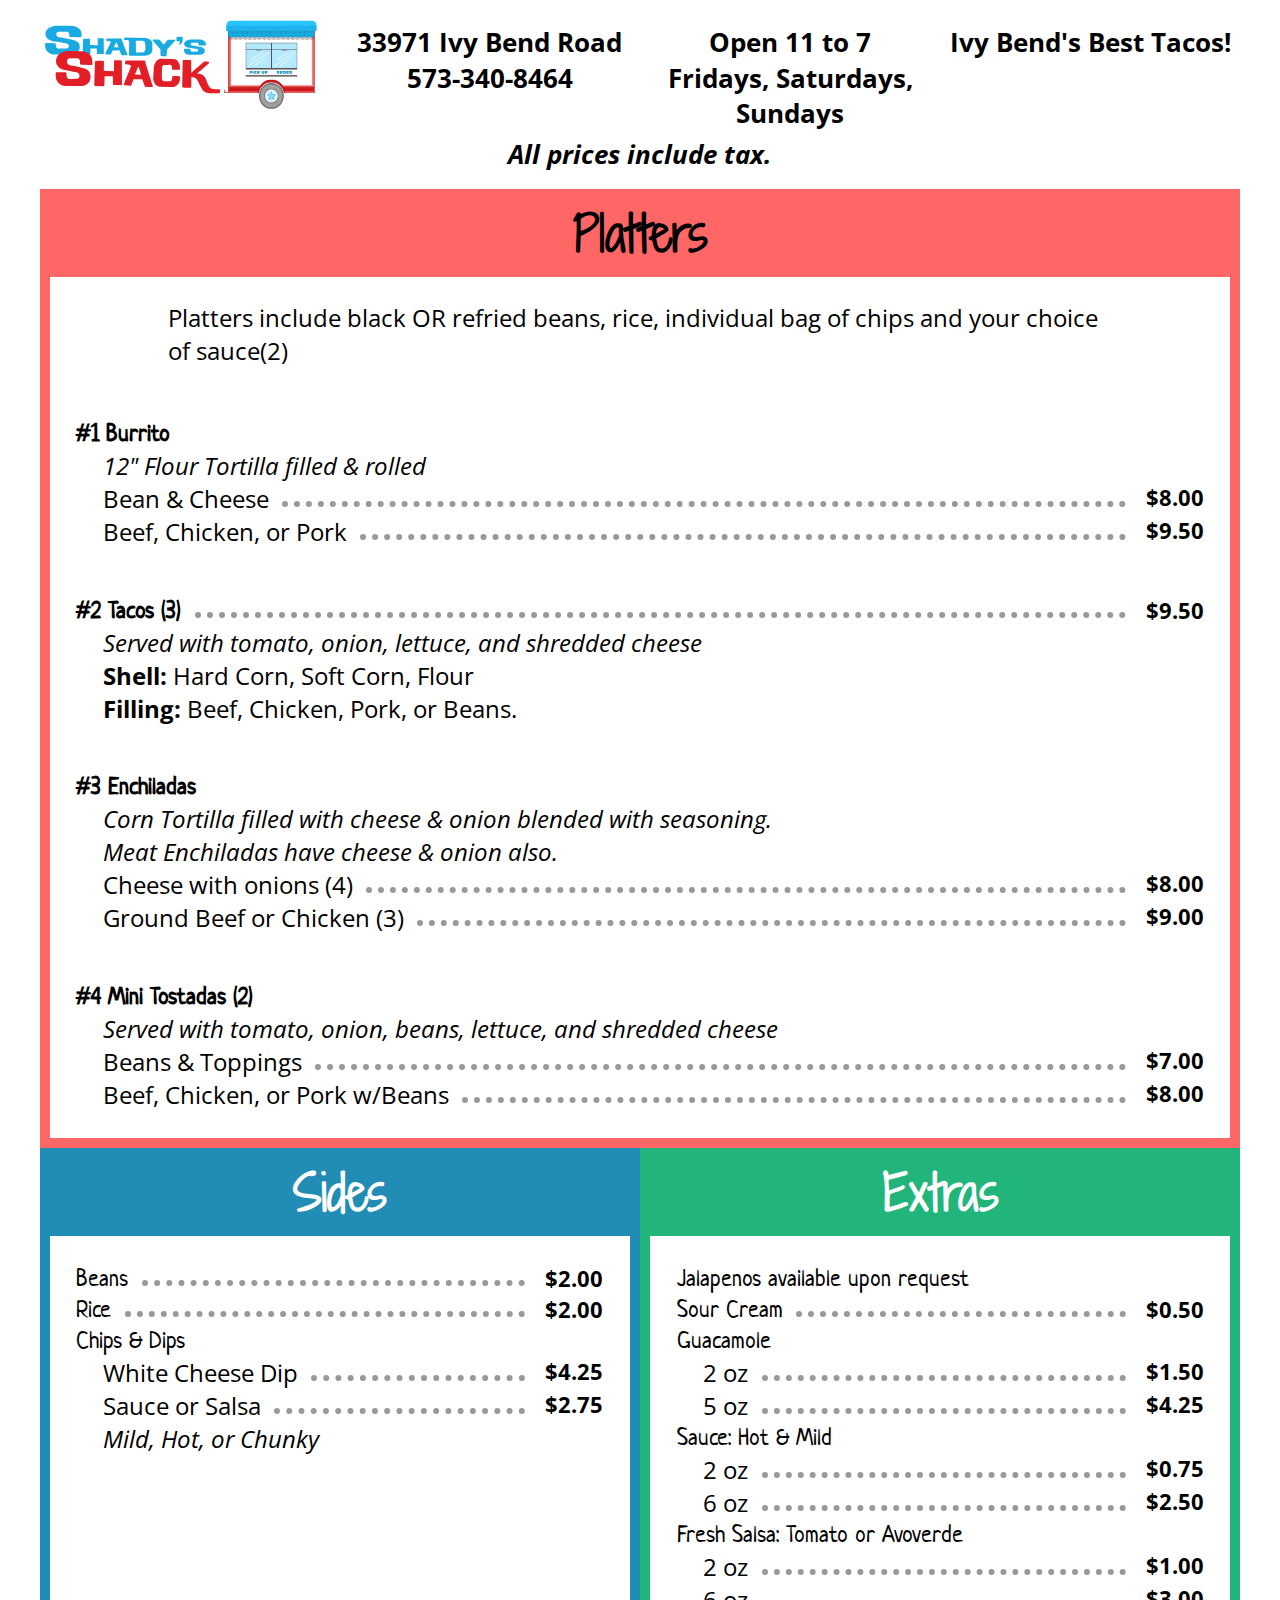
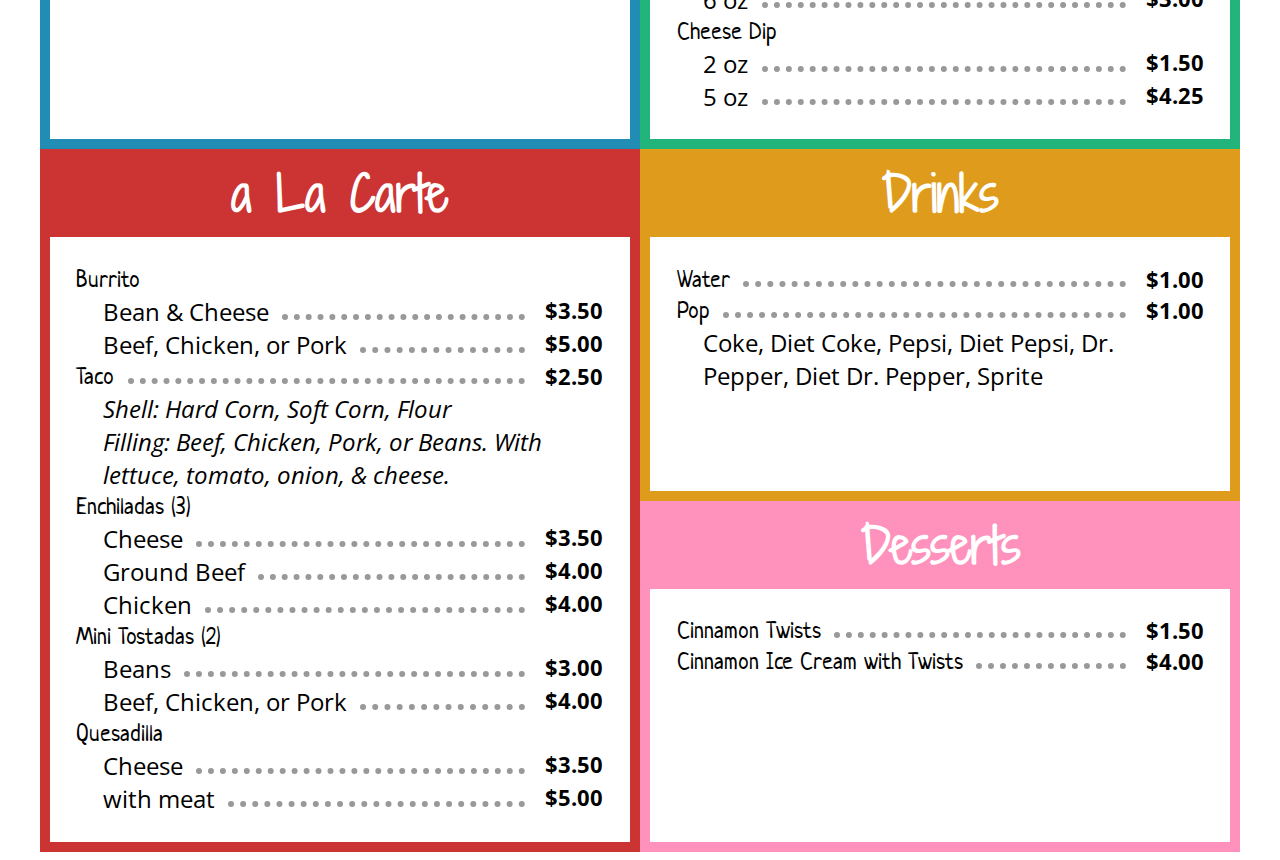
<file: website-menu-col-revision2.html>
<HTML>
<HEAD>

		<meta name="viewport" content="width=device-width, initial-scale=1">
		<meta charset="utf-8">
		<title>Shady's Shack: Taco Truck Menu</title>

		<link rel="stylesheet" type="text/css" href="shadys-flex-col-font-revision.css"/>
		<link rel="preconnect" href="https://fonts.gstatic.com">
		<link href="https://fonts.googleapis.com/css2?family=Open+Sans+Condensed:wght@300&display=swap" rel="stylesheet"> 
		<link href="https://fonts.googleapis.com/css2?family=Shadows+Into+Light+Two&display=swap" rel="stylesheet"> 
		<link href="https://fonts.googleapis.com/css2?family=Neucha&display=swap" rel="stylesheet"> 
</HEAD>
<BODY onLoad="displayOpen()">
	
	
	<script>
		"use strict";
		
		function displayOpen() {
			let d = new Date();
			console.log("day = "+d.getDay()+" hour = "+d.getHours());
			if ( ((d.getDay() == 0)||(d.getDay() >4)) && ( (d.getHours()>9) && (d.getHours()<19) ) ) {
				document.getElementById('nowopen').innerHTML = "Now Open!";
				
			}
			else {
				document.getElementById('nowopen').innerHTML = "";				
			}
		}
		
	</script>
	
	<div id="container">
	
		<div id="header" class="section">
			<div id="header-logo" alt="Shady's Shack Taco Truck">
				<!--<img id="logo-img" src="shadys-logo.svg">-->
			</div>
			<div class="header-text flexstart">
				<h1 class="description dblock">33971 Ivy Bend Road</h1>
				<h1 class="description dblock">573-340-8464</h1>
			</div>
			<div class="header-text flexstart">
				<h1 class="description dblock">Open 11 to 7</h1>
				<h1 class="description dblock">Fridays, Saturdays, Sundays</h1>				
			</div>
			<div class="header-text flexstart">
				<h1 class="description dblock">Ivy Bend's Best Tacos!</h1>
				<h1 id="nowopen" class="description dblock greentext"></h1>
			</div>
		</div>


		<div id="menu-block" class="section">
			<div id="main-block">
				<div id="specials" class="sub-section">
					<!-- <div class="section-title bluebkg"> -->
					<div class="item-name description italic">
						<h1>All prices include tax.</h1>
					<!-- </div> -->
					<!-- <div class="section-items blueborder"> -->
						<!-- <dl> -->
							<!-- <dt class="dl-item"> -->
								<!-- <span class="item-name">Calamri Burrito</span> -->
								<!-- <span class="dots"></span> -->
								<!-- <span class="item-price">$14.00</span> -->
							<!-- </dt> -->
							<!-- <dd class="dl-description">Comes with salsa and anchovies</dd> -->
							<!-- <dt class="dl-item"> -->
								<!-- <span class="item-name">Apple Pie</span> -->
								<!-- <span class="dots"></span> -->
								<!-- <span class="item-price">$8.00</span> -->
							<!-- </dt> -->
							<!-- <dd class="dl-description">Homemade with fresh whipped cream!</dd> -->
							<!-- <dt class="dl-item"> -->
								<!-- <span class="item-name">Eighteen Tiny Tacos</span> -->
								<!-- <span class="dots"></span> -->
								<!-- <span class="item-price">$6.00</span> -->
							<!-- </dt> -->
							<!-- <dd class="dl-description"></dd> -->
						<!-- </dl> -->
					</div>
				</div>
				
				
				<div id="platters" class="sub-section">
					
					<div class="section-title redbkg">
						<h1>Platters</h1>
					</div>
					<div id="platters-description" class="section-description redborder nobottomborder notopborder">
						<p class="section-description-text">Platters include black OR refried beans, rice, individual bag of chips and your choice of sauce(2)</p>
					</div>
					
					<div id="platters-items" class="section-items redborder notopborder">
						<dl>
							<dt class="dl-item">
								<span class="item-name bold">#1 Burrito</span>
							</dt>
							<dt class="dl-item indent-item">
								<span class="item-name italic">12" Flour Tortilla filled & rolled</span>
							</dt>
							<dt class="dl-item indent-item">
								<span class="item-name">Bean & Cheese</span>
								<span class="dots"></span>
								<span class="item-price">$8.00</span>
							</dt>
							<dt class="dl-item indent-item">
								<span class="item-name">Beef, Chicken, or Pork</span>
								<span class="dots"></span>
								<span class="item-price">$9.50</span>
							</dt>
							<dd class="dl-description"></dd>
							
							<dt class="empty-item"><span>&nbsp;</span></dt>
							<dd class="dl-description"></dd>
							
							<dt class="dl-item">
								<span class="item-name bold">#2 Tacos (3)</span>
								<span class="dots"></span>
								<span class="item-price">$9.50</span>
							</dt>
							<dd class="dl-description italic">Served with tomato, onion, lettuce, and shredded cheese</dd>
							<dd class="dl-description"><span class="bold">Shell:</span> Hard Corn, Soft Corn, Flour</dd>
							<dd class="dl-description"><span class="bold">Filling:</span> Beef, Chicken, Pork, or Beans.</dd>

							<dt class="empty-item"><span>&nbsp;</span></dt>
							<dd class="dl-description"></dd>
							
							<dt class="dl-item">
								<span class="item-name bold">#3 Enchiladas</span>
							</dt>
							<dt class="dl-item indent-item italic">
								<span class="item-name italic">Corn Tortilla filled with cheese & onion blended with seasoning.</span>
							</dt>
							<dt class="dl-item indent-item italic">
								<span class="item-name">Meat Enchiladas have cheese & onion also.</span>
							</dt>
							<dt class="dl-item indent-item">
								<span class="item-name">Cheese with onions (4)</span>
								<span class="dots"></span>
								<span class="item-price">$8.00</span>
							</dt>
							<dt class="dl-item indent-item">
								<span class="item-name">Ground Beef or Chicken (3)</span>
								<span class="dots"></span>
								<span class="item-price">$9.00</span>
							</dt>
							<dd class="dl-description"></dd>
							
							<dt class="empty-item"><span>&nbsp;</span></dt>
							<dd class="dl-description"></dd>
							
							<dt class="dl-item">
								<span class="item-name bold">#4 Mini Tostadas (2)</span>
							</dt>
							<dd class="dl-description italic">Served with tomato, onion, beans, lettuce, and shredded cheese</dd>
							<dt class="dl-item indent-item">
								<span class="item-name">Beans & Toppings</span>
								<span class="dots"></span>
								<span class="item-price">$7.00</span>
							</dt>
							<dt class="dl-item indent-item">
								<span class="item-name">Beef, Chicken, or Pork w/Beans</span>
								<span class="dots"></span>
								<span class="item-price">$8.00</span>
							</dt>
							
							<!-- <dt class="empty-item"><span>&nbsp;</span></dt> -->
							<!-- <dd class="dl-description"></dd> -->
						</dl>
					
					</div>
				</div>
			</div>
			
			<div id="columns">
				<div id="sides" class="col ">
					<div class="section-title darkbluebkg">
						<h1>Sides</h1>
					</div>
					<div class="section-items darkblueborder notopborder">
						<dl>
							<dt class="dl-item">
								<span class="item-name">Beans</span>
								<span class="dots"></span>
								<span class="item-price">$2.00</span>
							</dt>
							<dd class="dl-description"></dd>						
							<dt class="dl-item">
								<span class="item-name">Rice</span>
								<span class="dots"></span>
								<span class="item-price">$2.00</span>
							</dt>
							<dd class="dl-description"></dd>						
							<dt class="dl-item">
								<span class="item-name">Chips & Dips</span>
							</dt>
							<dt class="dl-item indent-item">
								<span class="item-name">White Cheese Dip</span>
								<span class="dots"></span>
								<span class="item-price">$4.25</span>							
							</dt>
							<dt class="dl-item indent-item">
								<span class="item-name">Sauce or Salsa</span>
								<span class="dots"></span>
								<span class="item-price">$2.75</span>							
							</dt>
							<dd class="dl-description italic">Mild, Hot, or Chunky</dd>						
						</dl>
					</div>
				</div>
				
				<div id="extras" class="col">
					<div class="section-title greenbkg">
						<h1>Extras</h1>
					</div>				
					<div class="section-items greenborder notopborder">
						<dl>
							<dt class="dl-item">
								<span class="item-name">Jalapenos available upon request</span>
							</dt>
							<dt class="dl-item">
								<span class="item-name">Sour Cream</span>
								<span class="dots"></span>
								<span class="item-price">$0.50</span>
							</dt>
							<dd class="dl-description"></dd>
							<dt class="dl-item">
								<span class="item-name">Guacamole</span>
							</dt>
							<dt class="dl-item indent-item">
								<span class="item-name">2 oz</span>
								<span class="dots"></span>
								<span class="item-price">$1.50</span>							
							</dt>
							<dt class="dl-item indent-item">
								<span class="item-name">5 oz</span>
								<span class="dots"></span>
								<span class="item-price">$4.25</span>							
							</dt>
							<dd class="dl-description"></dd>
							<dt class="dl-item">
								<span class="item-name">Sauce: Hot & Mild</span>
							</dt>
							<dt class="dl-item indent-item">
								<span class="item-name">2 oz</span>
								<span class="dots"></span>
								<span class="item-price">$0.75</span>							
							</dt>
							<dt class="dl-item indent-item">
								<span class="item-name">6 oz</span>
								<span class="dots"></span>
								<span class="item-price">$2.50</span>							
							</dt>
							<dd class="dl-description"></dd>	
							
							<dt class="dl-item">
								<span class="item-name">Fresh Salsa: Tomato or Avoverde</span>
							</dt>
							<dt class="dl-item indent-item">
								<span class="item-name">2 oz</span>
								<span class="dots"></span>
								<span class="item-price">$1.00</span>							
							</dt>
							<dt class="dl-item indent-item">
								<span class="item-name">6 oz</span>
								<span class="dots"></span>
								<span class="item-price">$3.00</span>							
							</dt>
							<dd class="dl-description"></dd>	

							<dt class="dl-item">
								<span class="item-name">Cheese Dip</span>
							</dt>
							<dt class="dl-item indent-item">
								<span class="item-name">2 oz</span>
								<span class="dots"></span>
								<span class="item-price">$1.50</span>							
							</dt>
							<dt class="dl-item indent-item">
								<span class="item-name">5 oz</span>
								<span class="dots"></span>
								<span class="item-price">$4.25</span>							
							</dt>
							<dd class="dl-description"></dd>	

						</dl>
					</div>
				</div>
					
				
				<div id="aLaCarte" class="col">
					<div class="section-title darkredbkg">
						<h1>a La Carte</h1>
					</div>
					<div class="section-items darkredborder notopborder ">
						<dl>
							<dt class="dl-item">
								<span class="item-name">Burrito</span>
							</dt>
							<dt class="dl-item indent-item">
								<span class="item-name">Bean & Cheese</span>
								<span class="dots"></span>
								<span class="item-price">$3.50</span>
							</dt>
							<dt class="dl-item indent-item">
								<span class="item-name">Beef, Chicken, or Pork</span>
								<span class="dots"></span>
								<span class="item-price">$5.00</span>
							</dt>
							<dd class="dl-description"></dd>

							<dt class="dl-item">
								<span class="item-name">Taco</span>
								<span class="dots"></span>
								<span class="item-price">$2.50</span>
							</dt>
							<dd class="dl-description italic">Shell: Hard Corn, Soft Corn, Flour</dd>
							<dd class="dl-description italic">Filling: Beef, Chicken, Pork, or Beans. With lettuce, tomato, onion, & cheese.</dd>

							<dt class="dl-item">
								<span class="item-name">Enchiladas (3)</span>
							</dt>
							<dt class="dl-item indent-item">
								<span class="item-name">Cheese</span>
								<span class="dots"></span>
								<span class="item-price">$3.50</span>
							</dt>
							<dt class="dl-item indent-item">
								<span class="item-name">Ground Beef</span>
								<span class="dots"></span>
								<span class="item-price">$4.00</span>
							</dt>
							<dt class="dl-item indent-item">
								<span class="item-name">Chicken</span>
								<span class="dots"></span>
								<span class="item-price">$4.00</span>
							</dt>
							<dd class="dl-description"></dd>

							<dt class="dl-item">
								<span class="item-name">Mini Tostadas (2)</span>
							</dt>
							<dt class="dl-item indent-item">
								<span class="item-name">Beans</span>
								<span class="dots"></span>
								<span class="item-price">$3.00</span>
							</dt>
							<dt class="dl-item indent-item">
								<span class="item-name">Beef, Chicken, or Pork</span>
								<span class="dots"></span>
								<span class="item-price">$4.00</span>
							</dt>
							<dd class="dl-description"></dd>
							<dt class="dl-item">
								<span class="item-name">Quesadilla</span>
							</dt>
							<dt class="dl-item indent-item">
								<span class="item-name">Cheese</span>
								<span class="dots"></span>
								<span class="item-price">$3.50</span>
							</dt>
							<dt class="dl-item indent-item">
								<span class="item-name">with meat</span>
								<span class="dots"></span>
								<span class="item-price">$5.00</span>
							</dt>
							<dd class="dl-description"></dd>


						</dl>
					</div>
				</div>
				
				<div id="drinks" class="col">
					<div class="section-title orangebkg">
						<h1>Drinks</h1>
					</div>
					<div class="section-items orangeborder notopborder">
						<dl>
							<dt class="dl-item">
								<span class="item-name">Water</span>
								<span class="dots"></span>
								<span class="item-price">$1.00</span>
							</dt>
							<dd class="dl-description"></dd>
							<dt class="dl-item">
								<span class="item-name">Pop</span>
								<span class="dots"></span>
								<span class="item-price">$1.00</span>
							</dt>
							<dd class="dl-description">Coke, Diet Coke, Pepsi, Diet Pepsi, Dr. Pepper, Diet Dr. Pepper, Sprite</dd>
						
						</dl>
					</div>
					<div class="section-title pinkbkg">
						<h1>Desserts</h1>
					</div>
					<div class="section-items pinkborder notopborder">
						<dl>
							<dt class="dl-item">
								<span class="item-name">Cinnamon Twists</span>
								<span class="dots"></span>
								<span class="item-price">$1.50</span>
							</dt>
							<dt class="dl-item">
								<span class="item-name">Cinnamon Ice Cream with Twists</span>
								<span class="dots"></span>
								<span class="item-price">$4.00</span>
							</dt>
							
						</dl>
					</div>
				
				</div>
			</div>
		</div>
	
	</div>
</BODY>
</HTML>
</file>
<file: shadys-flex-col-font-increase-mobile.css>
/* This one is crucial */
/* fixes the problem you had when the width percentages on the divs
   adds up to 100%. The divs on a row would wrap because of whitespace 
   or the borders not being included in the width percentage.
   
   may not be needed with flexbox
*/   
* {
    box-sizing: border-box;
}

html {
	/* font-size: 1em; */
	font-size: 1.2vw;
}

#container {
	font-family: 'Open Sans Condensed', sans-serif;
	/* font-size: 0.8em; */
	font-size: 1.2vw;
	
	/* 'vw' stands for viewport width
		it will allow us to control the size of the text based
		on the viewport. make a guess as to the right number.
	*/
}

.section {
	width: 95%;
	margin: auto;
	/* 'auto' centers the section in the container */ 
}

#main-block {
	display: flex;
	flex-direction: column;
	align-content: flex-start;
}

/* @media all and (max-width: 1499px) { */
	
	
	/* .sub-section { */
		/* width: 100%; */
	/* } */
/* } */

/* @media all and (min-width: 1500px) { */
	
	
	/* .section { */
		/* width: 80%; */
	/* } */
	
	/* .sub-section { */
		/* width: 50%; */
	/* } */
/* } */

.sub-section {
	/* border: 6px solid purple; */
}

#columns {
	display: flex;
	flex-direction: row;
	/* justify-content: flex-start; */
	/* align-content: flex-start; */
	/* had to change it because of chrome giving a slight gap between columns */
	/* worked ok with space-between on firefox but not chrome */
	flex-wrap: wrap;
	/* border: 1px solid black; */
}


.col {
	width: 50%;
	display: flex;
	flex-direction: column;
	/* -webkit-box-orient: vertical; */
	/* -webkit-box-direction: normal; */
	/* -webkit-flex-direction: column;	 */
	justify-content: flex-start;
}

.section-title {
	height: 5.5rem;
	width: 100%;
	font-family: 'Shadows Into Light Two', sans-serif;
	font-size: 2vw;
	/* font-size: 1.5rem; */
	display: flex;
	align-items: center;
	justify-content: center;

	
	/* border: 1px solid blue; */
}

.section-items {
	font-family: 'Neucha', cursive;
	font-size: 3vw;
	/* font-size: 1.5rem; */
	display: flex;
	align-items: center;
	justify-content: space-between;
	align: center;
	padding: 0.7vw;
	/* flex: 1; */
	
	/* flex: 1 worked on every browser but safari */
	/* in theory it should be the exact same thing as flex-grow: 1 */
	/* but it's not. so we're using flex-grow  */
	
	flex-grow: 1;
	
	/* flex:1 will stretch the element to fill the container ("col") 
	allows us to get rid of that stupid filler element */
	/* you also need to pair the flex:1 with align-self: flex-start
	/* but that has to be done in the actual item, not here
	/* so we do that in the selector for the descriptive list (dl) */
	/* border: 1px solid red; */

}

.safariFix-items {
	height: 100%;
}

.section-filler {
	flex: 1;
}

.section-description {
	/* height: 1%; */
	display: flex;
	align-items: center;
	justify-content: center;
	font-family: 'Open Sans Condensed', sans-serif;
	font-size: 2vw;
	/* font-size: 1.5rem; */
}

.section-description-text {
	width: 80%;
	text-align: center;
}

.greenbkg {
	background-color: #21b47b;
	color: white;
}

.greenborder {
	border: 0.7vw solid #21b47b;
}

.greengradient {
	/* 198c60 */
	background-image: linear-gradient(#21b47b,#1e9c6b);
	color: white;
}

.blueborder {
	border: 0.7vw solid #33ccff;
}

.bluebkg {
	background-color: #33ccff;
}

.darkbluebkg {
	background-color: #218cb4;
	color: white;
}

.darkblueborder {
	border: 0.7vw solid #218cb4;	
}

.redborder {
	border: 0.7vw solid #ff6666;
}

.redbkg {
	background-color: #ff6666;
}

.darkredbkg {
	background-color: #cc3333;
	color: white;
}

.darkredborder {
	border: 0.7vw solid #cc3333;
}

.orangebkg {
	background-color: #df9c1c;
	color: white;
}

.orangeborder {
	border: 0.7vw solid #df9c1c;
}

.redsideborders {
	border-right: 0.7vw solid #ff6666;
	border-left: 0.7vw solid #ff6666;	
}	

.pinkbkg {
	background-color: #ff91bd;
	color: white;
}

.pinkborder {
	border: 0.7vw solid #ff91bd;
}

.greentext {
	color: #1aa33a;
}

.nobottomborder {
	border-bottom: 0vw;
	/* this allows us to use the standard border class for everything while */
	/* giving us the option to cancel the top and bottom borders */
}

.notopborder {
	border-top: 0vw;
}

dl {
	flex: 1;
	/* margin:0.8333em 0.8333em 1.25rem; */
	margin:1vw 1vw 1.5vw;
	align-self: flex-start;
	/* using align-self: flex-start in order to have the menu items start
	at the top of its container. The container will then stretch to match its
	neighbor with blank space at the end. glad this was easy.
	got rid of the filler elements, which was an ugly hack.
	*/
	
	/* 3 values in margin shorthand are top, left & right, bottom
	
	/* each list item ('dl') is going to be on its own row */
	/* you want each item to fill up the entire row so you can use the */
	/* trick below to put the price all the way to the right */
	/* using 'flex: 1' basically tells the item to fill up the entire row */
	/* i think space-between in justify-content is required too */
}


dd, .indent-item{
	font-family: 'Open Sans Condensed', sans-serif;
	/* font-size:1.5rem; */
	font-size:3vw;
	margin-left:2vw;
}

.item-price {
	/* font-size: 1.4rem; */
	font-size:3vw;
	/* font-family: 'Open Sans Condensed', sans-serif; */
	/* font-family: 'Shadows Into Light Two', sans-serif; */
	font-weight: bold;
	font-family: 'Open Sans Condensed', sans-serif;

}

.bold {
	font-weight: bold;
}

.italic {
	font-style: italic;
}

dt {
	display: flex;
	justify-content: space-between;
	align-content: flex-end;
	/* border: 1px solid purple; */
}

.item-name {
	/* flex: 1; */
	/* this allows the first item ('item-name') to take up all the space on the line */
	/* forcing the price to appear at the far right */
	/* working with space-between from justify-content */
	/* margin-right: 1.5vw; */
	
	/* when you didn't have the dots, you used flex: 1 here to ensure item-name
	/* would fill up all available space. forcing item-price to appear at the 
	/* far right. but now that we have dots, dots gets the filler of flex: 1 */
}



/* .empty-item { */
	/* height: 0.42rem; */
	/* margin-right:6.667rem; */
	/* margin-left:6.667rem; */
	/* margin-bottom:1.25rem; */
	/* margin-top:1.25rem; */
/* } */

/* .dots { */
	/* flex: 1; */
	/* margin-bottom: 0.50rem; */
	/* border-bottom: 0.42rem dotted #999999; */
	/* margin-right: 1.25rem; */
	/* margin-left: 0.833rem; */
/* } */

.empty-item {
	height: 0.5vw;
	margin-right:8vw;
	margin-left:8vw;
	margin-bottom:1.5vw;
	margin-top:1.5vw;
	/* border-bottom: 0.2vw dashed black; */
	/* border-bottom: 0.5vw solid #ff9999; */
}

.dots {
	flex: 1;
	margin-bottom: 0.9vw;
	border-bottom: 0.5vw dotted #999999;
	margin-right: 1.5vw;
	margin-left: 1vw;
	/* look up the notes on flex: 1 (flex-grow)  */
	/* using margins to make the dots appear around the middle of the line */
	/* and using margins on the item-name and item-price to keep the dots from crowding them */
}

#header {
	height: 12vw;
	display: flex;
	margin-bottom: 2vw;
	/* width: 95%; */
	/* margin: auto; */
	/* 'auto' centers the header in the container */ 
	/* border: 1px solid red; */
}

#header-logo {
	width: 25%;
	/* height: 100%; */
	/* border: 1px solid blue; */
	background-image: url("shadys-logo-transparent.svg");
	background-size: contain;
	background-repeat: no-repeat;
	background-position: center center;
}

.header-text {
	width: 25%;
	/* height: 100%; */
	/* border: 1px solid green; */
	display: flex;
	flex-direction: column;
	justify-content: center;
	align-content: center;
}

.description {
	display: block;
	/* height: 40%; */
	width: 100%;
	text-align: center;
	margin:0;
}

#banner {
	display: flex;
	align-items: center;
	justify-content: center;
	width: 95%;
	height: 10vw;
	margin: auto;
	box-shadow: 0vh 0.3vh 0.6vh 0.2vh rgba(0,0,0,0.35);
}

.banner-text {
	font-size: 4vw;
}
</file>
<file: shadys-flex-col-font-revision.css>
/* This one is crucial */
/* fixes the problem you had when the width percentages on the divs
   adds up to 100%. The divs on a row would wrap because of whitespace 
   or the borders not being included in the width percentage.
   
   may not be needed with flexbox
*/   
* {
    box-sizing: border-box;
}

html {
	font-size: 1em;
}

#container {
	font-family: 'Open Sans Condensed', sans-serif;
	font-size: 0.8em;
	/* font-size: 1.2vw; */
	/* 'vw' stands for viewport width
		it will allow us to control the size of the text based
		on the viewport. make a guess as to the right number.
	*/
}

.section {
	width: 95%;
	margin: auto;
	/* 'auto' centers the section in the container */ 
	/* border: 1px solid green */
}

#main-block {
	display: flex;
	flex-direction: column;
	align-content: flex-start;
}

/* @media all and (max-width: 1499px) { */
	
	
	/* .sub-section { */
		/* width: 100%; */
	/* } */
/* } */

/* @media all and (min-width: 1500px) { */
	
	
	/* .section { */
		/* width: 80%; */
	/* } */
	
	/* .sub-section { */
		/* width: 50%; */
	/* } */
/* } */

#columns {
	display: flex;
	flex-direction: row;
	justify-content: flex-start;
	align-content: flex-start;
	/* had to change it because of chrome giving a slight gap between columns*/
	/* worked ok with space-between on firefox but not chrome */
	flex-wrap: wrap;
	/* border: 1px solid black; */
}


.col {
	box-sizing: border-box;
	width: 50%;
	display: flex;
	flex-direction: column;
	justify-content: flex-start;
}

.section-title {
	height: 5.5rem;
	width: 100%;
	font-family: 'Shadows Into Light Two', sans-serif;
	/* font-size: 2vw; */
	font-size: 1.5rem;
	display: flex;
	align-items: center;
	justify-content: center;

	
	/* border: 1px solid blue; */
}

.section-items {
	font-family: 'Neucha', cursive;
	/* font-size: 3vw; */
	font-size: 1.5rem;
	display: flex;
	align-items: center;
	justify-content: space-between;
	align: center;
	padding: 0.42rem;
	flex:1;
	/* flex:1 will stretch the element to fill the container ("col") 
	allows us to get rid of that stupid filler element */
	/* you also need to pair the flex:1 with align-self: flex-start
	/* but that has to be done in the actual item, not here
	/* so we do that in the selector for the descriptive list (dl) */
	/* border: 1px solid red; */

}

.section-filler {
	flex: 1;
}

.section-description {
	height: 1%;
	display: flex;
	align-items: center;
	justify-content: center;
	font-family: 'Open Sans Condensed', sans-serif;
	/* font-size: 3vw; */
	font-size: 1.5rem;
}

.section-description-text {
	width: 80%;
}

.greenbkg {
	background-color: #21b47b;
	color: white;
}

.greenborder {
	border: 0.42em solid #21b47b;
}

.blueborder {
	border: 0.42em solid #33ccff;
}

.bluebkg {
	background-color: #33ccff;
}

.darkbluebkg {
	background-color: #218cb4;
	color: white;
}

.darkblueborder {
	border: 0.42em solid #218cb4;	
}

.redborder {
	border: 0.42em solid #ff6666;
}

.redbkg {
	background-color: #ff6666;
}

.darkredbkg {
	background-color: #cc3333;
	color: white;
}

.darkredborder {
	border: 0.42em solid #cc3333;
}

.orangebkg {
	background-color: #df9c1c;
	color: white;
}

.orangeborder {
	border: 0.42em solid #df9c1c;
}

.redsideborders {
	border-right: 0.42em solid #ff6666;
	border-left: 0.42em solid #ff6666;	
}	

.pinkbkg {
	background-color: #ff91bd;
	color: white;
}

.pinkborder {
	border: 0.42em solid #ff91bd;
}

.greentext {
	color: #1aa33a;
}

.nobottomborder {
	border-bottom: 0vw;
	/* this allows us to use the standard border class for everything while */
	/* giving us the option to cancel the top and bottom borders */
}

.notopborder {
	border-top: 0vw;
}

dl {
	flex: 1;
	margin:0.8333em 0.8333em 1.25rem;
	align-self: flex-start;
	/* using align-self: flex-start in order to have the menu items start
	at the top of its container. The container will then stretch to match its
	neighbor with blank space at the end. glad this was easy.
	got rid of the filler elements, which was an ugly hack.
	*/
	
	/* 3 values in margin shorthand are top, left & right, bottom
	
	/* each list item ('dl') is going to be on its own row */
	/* you want each item to fill up the entire row so you can use the */
	/* trick below to put the price all the way to the right */
	/* using 'flex: 1' basically tells the item to fill up the entire row */
	/* i think space-between in justify-content is required too */
}


dd, .indent-item{
	font-family: 'Open Sans Condensed', sans-serif;
	font-size:1.5rem;
	margin-left:1.667rem;
}

.item-price {
	font-size: 1.4rem;
	/* font-family: 'Open Sans Condensed', sans-serif; */
	/* font-family: 'Shadows Into Light Two', sans-serif; */
	font-weight: bold;
	font-family: 'Open Sans Condensed', sans-serif;

}

.bold {
	font-weight: bold;
}

.italic {
	font-style: italic;
}

dt {
	display: flex;
	justify-content: space-between;
	align-content: flex-end;
	/* border: 1px solid purple; */
}

.item-name {
	/* flex: 1; */
	/* this allows the first item ('item-name') to take up all the space on the line */
	/* forcing the price to appear at the far right */
	/* working with space-between from justify-content */
	/* margin-right: 1.5vw; */
	
	/* when you didn't have the dots, you used flex: 1 here to ensure item-name
	/* would fill up all available space. forcing item-price to appear at the 
	/* far right. but now that we have dots, dots gets the filler of flex: 1 */
}



.empty-item {
	height: 0.42rem;
	margin-right:6.667rem;
	margin-left:6.667rem;
	margin-bottom:1.25rem;
	margin-top:1.25rem;
	/* border-bottom: 0.2vw dashed black; */
	/* border-bottom: 0.42em solid #ff9999; */
}

.dots {
	flex: 1;
	margin-bottom: 0.50rem;
	border-bottom: 0.42rem dotted #999999;
	margin-right: 1.25rem;
	margin-left: 0.833rem;
	/* look up the notes on flex: 1 (flex-grow)  */
	/* using margins to make the dots appear around the middle of the line */
	/* and using margins on the item-name and item-price to keep the dots from crowding them */
}

.dblock {
	display: block;
	height: 1%;
}

#header {
	height: 7rem;
	display: flex;
	/* width: 95%; */
	/* margin: auto; */
	/* 'auto' centers the header in the container */ 
	/* border: 1px solid red; */
}

#header-logo {
	width: 25%;
	height: 100%;
	/* border: 1px solid blue; */
	background-image: url("shadys-logo.svg");
	background-size: contain;
	background-repeat: no-repeat;
	background-position: center;
}

.header-text {
	width: 25%;
	height: 100%;
	/* border: 1px solid green; */
}

.description {
	text-align: center;
}

.flexstart {
	display: flex;
	flex-direction: column;
	align-content: center;
	justify-items: flex-start;
}
</file>
